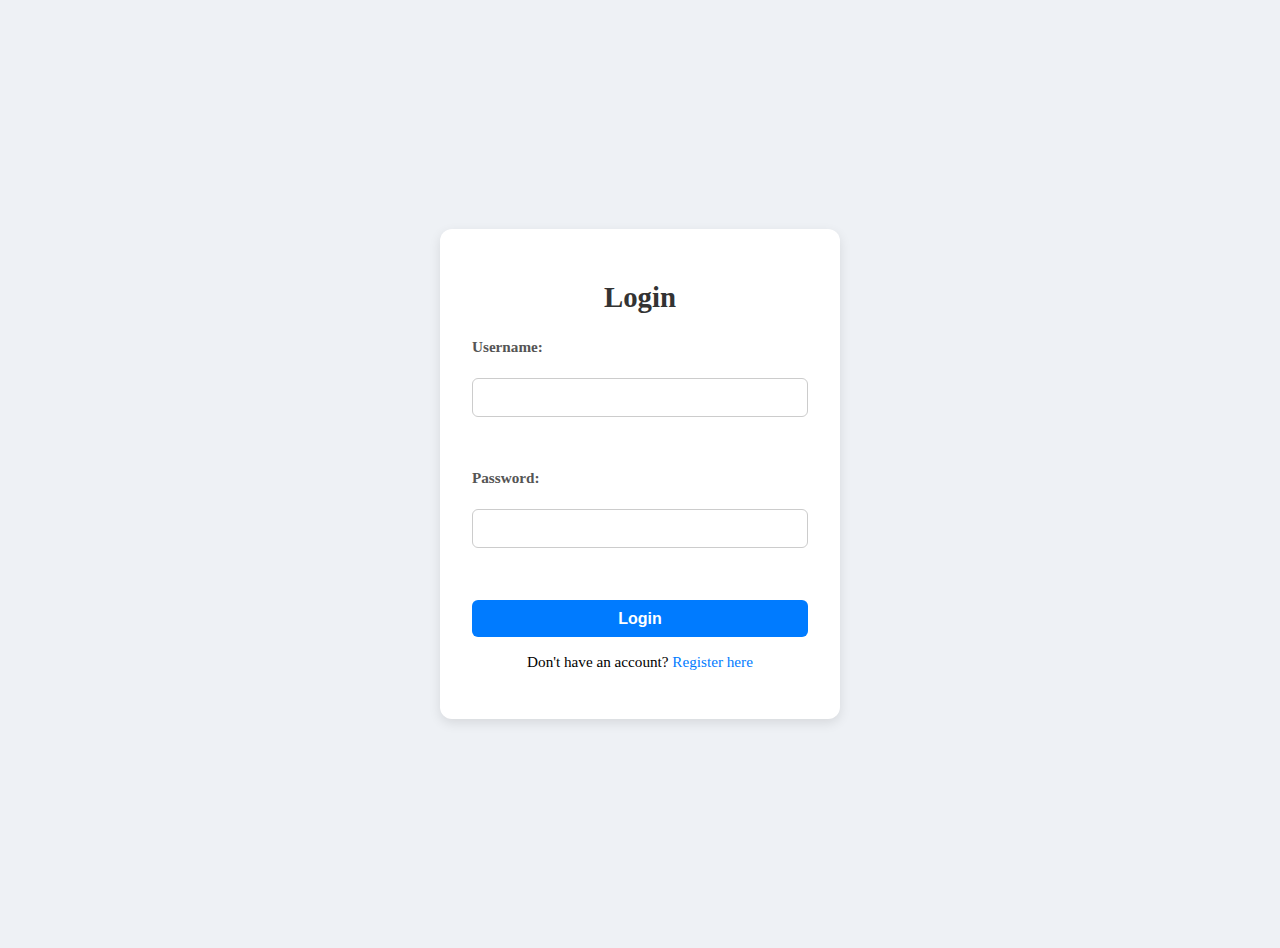
<file: login.html>
<!DOCTYPE html>
<html lang="en">
  <head>
    <meta charset="utf-8" />
    <meta name="viewport" content="width=device-width, initial-scale=1.0" />
    <title>Login</title>
    <link rel="icon" href="images/icon.ico" type="image/x-icon" />
    <link rel="stylesheet" href="css/global.css" />
    <link rel="stylesheet" href="css/auth.css" />
  </head>
  <body>
    <main>
      <h1>Login</h1>
      <form id="login-form">
        <label for="username">Username:</label><br />
        <input type="text" id="username" name="username" required /><br /><br />

        <label for="password">Password:</label><br />
        <input type="password" id="password" name="password" required /><br /><br />

        <button type="submit">Login</button>
      </form>

      <p>Don't have an account? <a href="register.html">Register here</a></p>
    </main>

    <script src="js/auth.js"></script>
  </body>
</html>
</file>
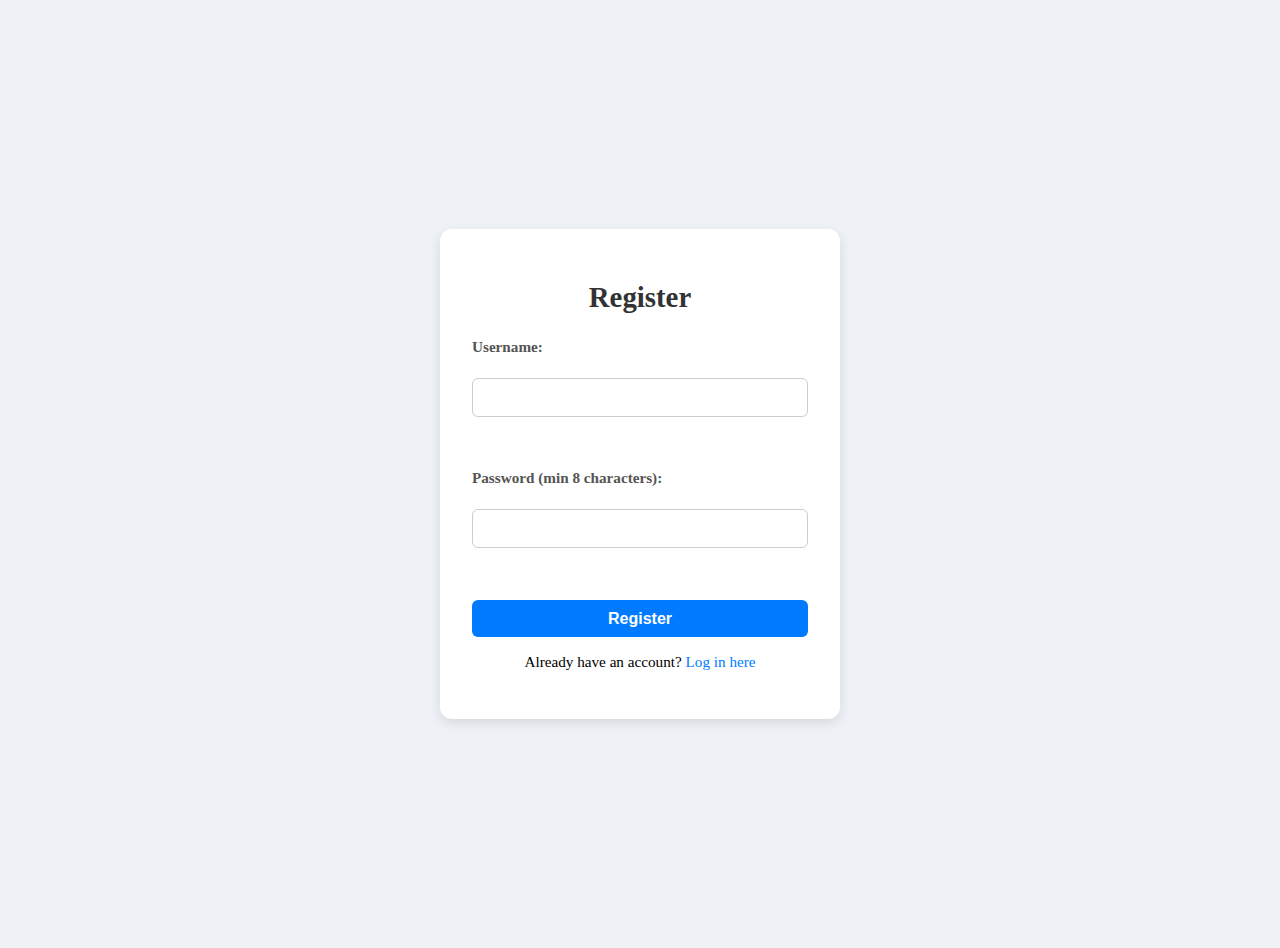
<file: register.html>
<!DOCTYPE html>
<html lang="en">
  <head>
    <meta charset="utf-8" />
    <meta name="viewport" content="width=device-width, initial-scale=1.0" />
    <title>Register</title>
    <link rel="icon" href="images/icon.ico" type="image/x-icon" />
    <link rel="stylesheet" href="css/global.css" />
    <link rel="stylesheet" href="css/auth.css" />
  </head>
  <body>
     <main>
      <h1>Register</h1>
      <form id="register-form">
        <label for="username">Username:</label><br />
        <input type="text" id="username" name="username" required /><br /><br />

        <label for="password">Password (min 8 characters):</label><br />
        <input type="password" id="password" name="password" required minlength="8" /><br /><br />

        <button type="submit">Register</button>
        
      </form>

      <p>Already have an account? <a href="login.html">Log in here</a></p>
    </main>

    <script src="js/auth.js"></script> 
  </body>
</html>
</file>
<file: css/global.css>
/* ניתן להשתמש לנוחותכם - לא חובה*/
</file>
<file: css/auth.css>
body {
  display: flex;
  justify-content: center;
  align-items: center;
  background-color: #eef1f5;
  min-height: 100vh;
  font-family: inherit;
  padding: 1rem;
}

main {
  background-color: #ffffff;
  padding: 2rem;
  border-radius: 12px;
  box-shadow: 0 4px 12px rgba(0, 0, 0, 0.1);
  width: 100%;
  max-width: 400px;
  box-sizing: border-box;
}

h1 {
  text-align: center;
  color: #333;
  margin-bottom: 1.5rem;
  font-size: 1.8rem;
}

form {
  display: flex;
  flex-direction: column;
}

form label {
  margin-bottom: 0.25rem;
  color: #555;
  font-weight: bold;
  font-size: 0.95rem;
}

form input {
  padding: 0.6rem;
  margin-bottom: 1rem;
  border: 1px solid #ccc;
  border-radius: 6px;
  font-size: 1rem;
  box-sizing: border-box;
}

button {
  padding: 0.6rem;
  background-color: #007bff;
  border: none;
  border-radius: 6px;
  color: white;
  font-size: 1rem;
  font-weight: bold;
  cursor: pointer;
  transition: background-color 0.2s ease-in-out;
}

button:hover {
  background-color: #0056b3;
}

p {
  text-align: center;
  margin-top: 1rem;
  font-size: 0.95rem;
}

a {
  color: #007bff;
  text-decoration: none;
}

a:hover {
  text-decoration: underline;
}


@media (max-width: 400px) {
  main {
    padding: 1.2rem;
    border-radius: 8px;
  }

  h1 {
    font-size: 1.5rem;
  }

  form input,
  button {
    font-size: 0.95rem;
    padding: 0.5rem;
  }
}
</file>
